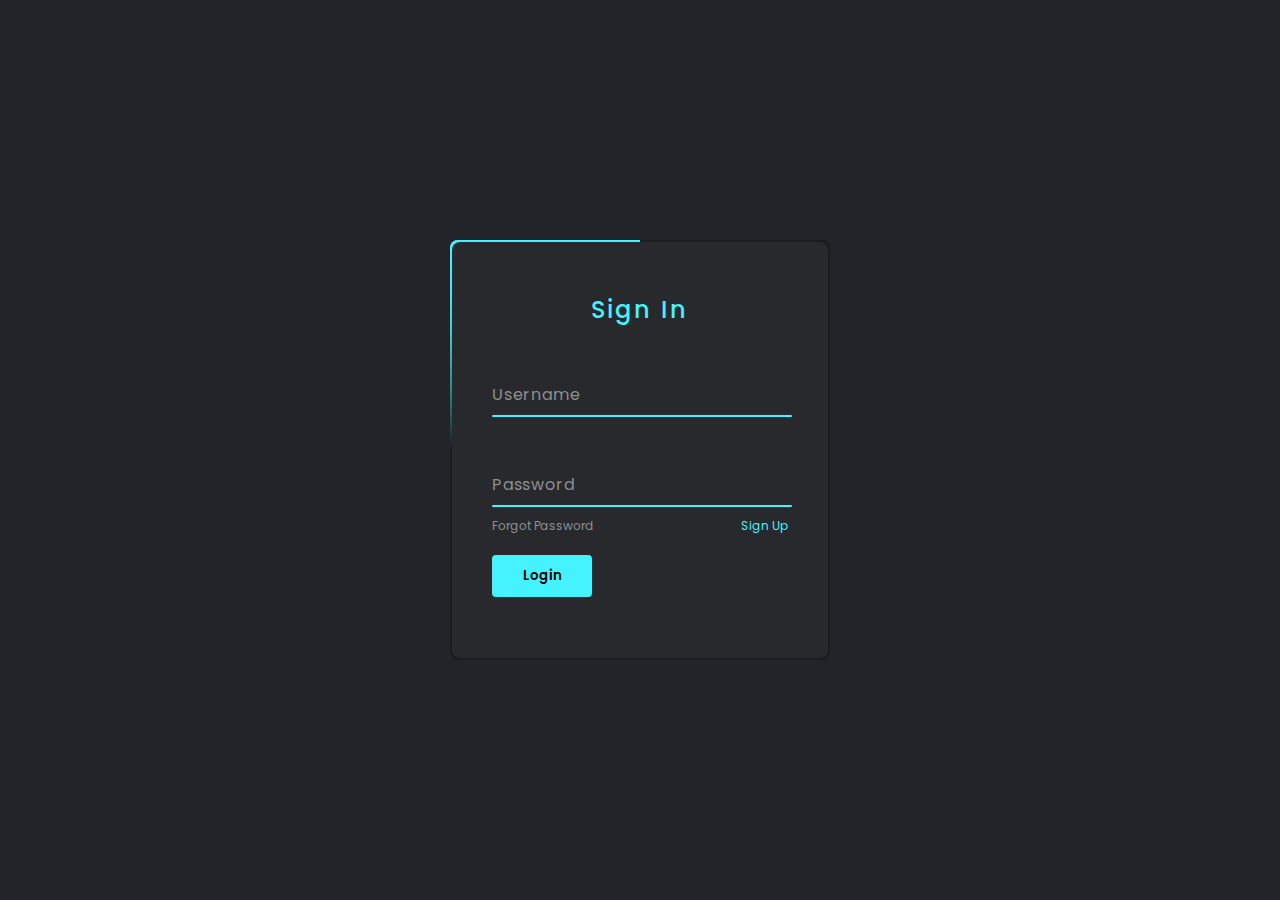
<file: index.html>
<!DOCTYPE html>
<html lang="en">
<head>
    <link rel="stylesheet" type="text/css" href="index.css">
    <meta charset="UTF-8">
    <meta http-equiv="X-UA-Compatible" content="IE=edge">
    <meta name="viewport" content="width=device-width, initial-scale=1.0">
    <title>Animated Login Form</title>
</head>
<body>
    <div class="box">
        <div class="form">
            <h2>Sign In</h2>
            <div class="inputBox">
                <input type="text" required="required">
                <span>Username</span>
                <i></i>
            </div>
            <div class="inputBox">
                <input type="password" required="required">
                <span>Password</span>
                <i></i>
            </div>
            <div class="links">
                <a href="#">Forgot Password</a>
                <a href="signup.html">Sign Up</a>
            </div>
            <input type="submit" value="Login">
        </div>
    </div>
</body>
</html>
</file>
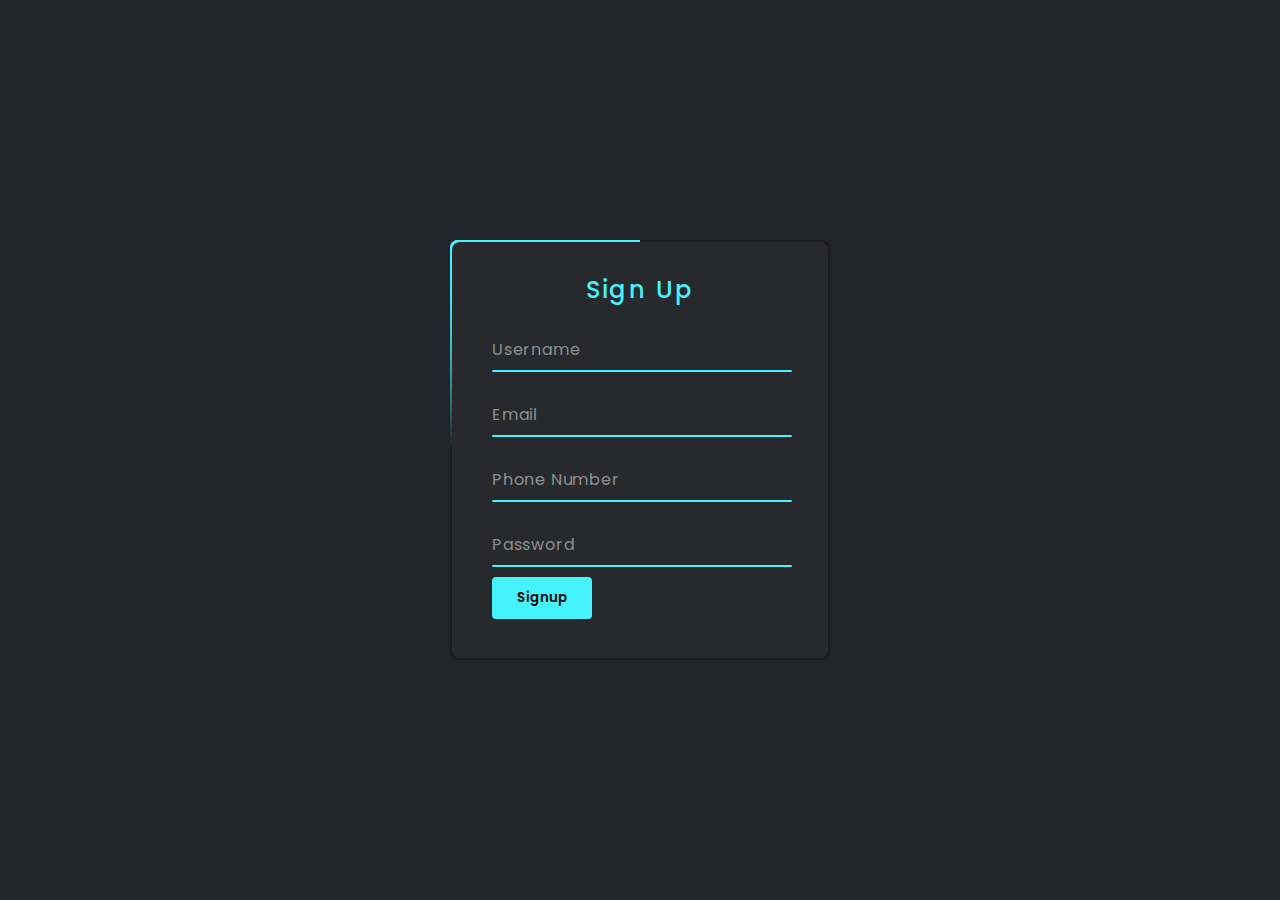
<file: signup.html>
<!DOCTYPE html>
<html lang="en">
<head>
    <link rel="stylesheet" type="text/css" href="index.css">
    <meta charset="UTF-8">
    <meta http-equiv="X-UA-Compatible" content="IE=edge">
    <meta name="viewport" content="width=device-width, initial-scale=1.0">
    <title>Sign up</title>
</head>
<body>
    <div class="box">
        <div class="form2">
            <h2>Sign Up</h2>
            <div class="inputBox2">
                <input type="text" required="required">
                <span>Username</span>
                <i></i>
            </div>
            <div class="inputBox2">
                <input type="text" required="required">
                <span>Email</span>
                <i></i>
            </div>
            <div class="inputBox2">
                <input type="text" required="required">
                <span>Phone Number</span>
                <i></i>
            </div>
            <div class="inputBox2">
                <input type="password" required="required">
                <span>Password</span>
                <i></i>
            </div>
            <input type="submit" value="Signup">
        </div>
    </div>
</body>
</html>
</file>
<file: index.css>
@import url('https://fonts.googleapis.com/css2?family=Poppins:wght@300;400;500;600;700;800;900&display=swap');
*{
    margin: 0;
    padding: 0;
    box-sizing: border-box;
    font-family: 'Poppins', sans-serif;
}
body{
    display: flex;
    justify-content: center;
    align-items: center;
    min-height: 100vh;
    background-color: #23242a;
}
.box{
    position: relative;
    width: 380px;
    height: 420px;
    background-color: #1c1c1c;
    border-radius: 8px;
    overflow: hidden;
}
.box:before{
    content: '';
    position: absolute;
    top: -50%;
    left: -50%;
    width: 380px;
    height: 420px;
    transform-origin: bottom right;
    background: linear-gradient(0deg, transparent, #45f3ff, #45f3ff);
    animation: animate 6s linear infinite;
}
.box:after{
    content: '';
    position: absolute;
    top: -50%;
    left: -50%;
    width: 380px;
    height: 420px;
    transform-origin: bottom right;
    background: linear-gradient(0deg, transparent, #45f3ff, #45f3ff);
    animation: animate 6s linear infinite;
    animation-delay: -3s;
}
@keyframes animate{
    0%{
        transform: rotate(0deg);
    }
    100%{
        transform: rotate(360deg);
    }
}
.form{
    position: absolute;
    z-index: 10;
    border-radius: 8px;
    inset: 2px;
    background-color: #28292d;
    padding: 50px 40px;
    display: flex;
    flex-direction: column;
}
.form h2{
    color: #45f3ff;
    font-weight: 500;
    text-align: center;
    letter-spacing: 0.1em;
}
.inputBox{
    position: relative;
    width: 300px;
    margin-top: 35px;
}
.inputBox input{
    position: relative;
    width: 100%;
    padding: 20px 10px 10px;
    background-color: transparent;
    border: none;
    outline: none;
    color: #23242a;
    font-size: 1em;
    letter-spacing: 0.05em;
    z-index: 10;
}
.inputBox span{
    position: absolute;
    left: 0;
    padding: 20px 0px 10px;
    font-size: 1em;
    color: #8f8f8f;
    pointer-events: none;
    letter-spacing: 0.05em;
    transition: 0.5s;
}
.inputBox input:valid ~ span,
.inputBox input:focus ~ span{
    color: #45f3ff;
    transform: translateX(0) translateY(-34px);
    font-size: 0.75em;
}
.inputBox i{
    position: absolute;
    left: 0;
    bottom: 0;
    width: 100%;
    height: 2px;
    background-color: #45f3ff;
    border-radius: 4px;
    transition: 0.5s;
    pointer-events: none;
    z-index: 9;
}
.inputBox input:valid ~ i,
.inputBox input:focus ~ i{
    height: 44px;
}
.links{
    display: flex;
    justify-content: space-between;
}
.links a{
    margin: 10px 0;
    font-size: 0.75em;
    color: #8f8f8f;
    text-decoration: none;
}
.links a:hover,
.links a:nth-child(2){
    color: #45f3ff;
}
input[type="submit"]{
    border: none;
    outline: none;
    background-color: #45f3ff;
    padding: 11px 25px;
    width: 100px;
    margin-top: 10px;
    border-radius: 4px;
    font-weight: 600;
    cursor: pointer;
}


.form2{
    position: absolute;
    z-index: 10;
    border-radius: 8px;
    inset: 2px;
    background-color: #28292d;
    padding: 30px 40px;
    display: flex;
    flex-direction: column;
}
.form2 h2{
    color: #45f3ff;
    font-weight: 500;
    text-align: center;
    letter-spacing: 0.1em;
}
.inputBox2{
    position: relative;
    width: 300px;
    margin-top: 10px;
}
.inputBox2 input{
    position: relative;
    width: 100%;
    padding: 20px 10px 10px;
    background-color: transparent;
    border: none;
    outline: none;
    color: #23242a;
    font-size: 1em;
    letter-spacing: 0.05em;
    z-index: 10;
}
.inputBox2 span{
    position: absolute;
    left: 0;
    padding: 20px 0px 10px;
    font-size: 1em;
    color: #8f8f8f;
    pointer-events: none;
    letter-spacing: 0.05em;
    transition: 0.5s;
}
.inputBox2 input:valid ~ span,
.inputBox2 input:focus ~ span{
    color: #45f3ff;
    transform: translateX(0) translateY(-34px);
    font-size: 0.75em;
}
.inputBox2 i{
    position: absolute;
    left: 0;
    bottom: 0;
    width: 100%;
    height: 2px;
    background-color: #45f3ff;
    border-radius: 4px;
    transition: 0.5s;
    pointer-events: none;
    z-index: 9;
}
.inputBox2 input:valid ~ i,
.inputBox2 input:focus ~ i{
    height: 44px;
}
</file>
